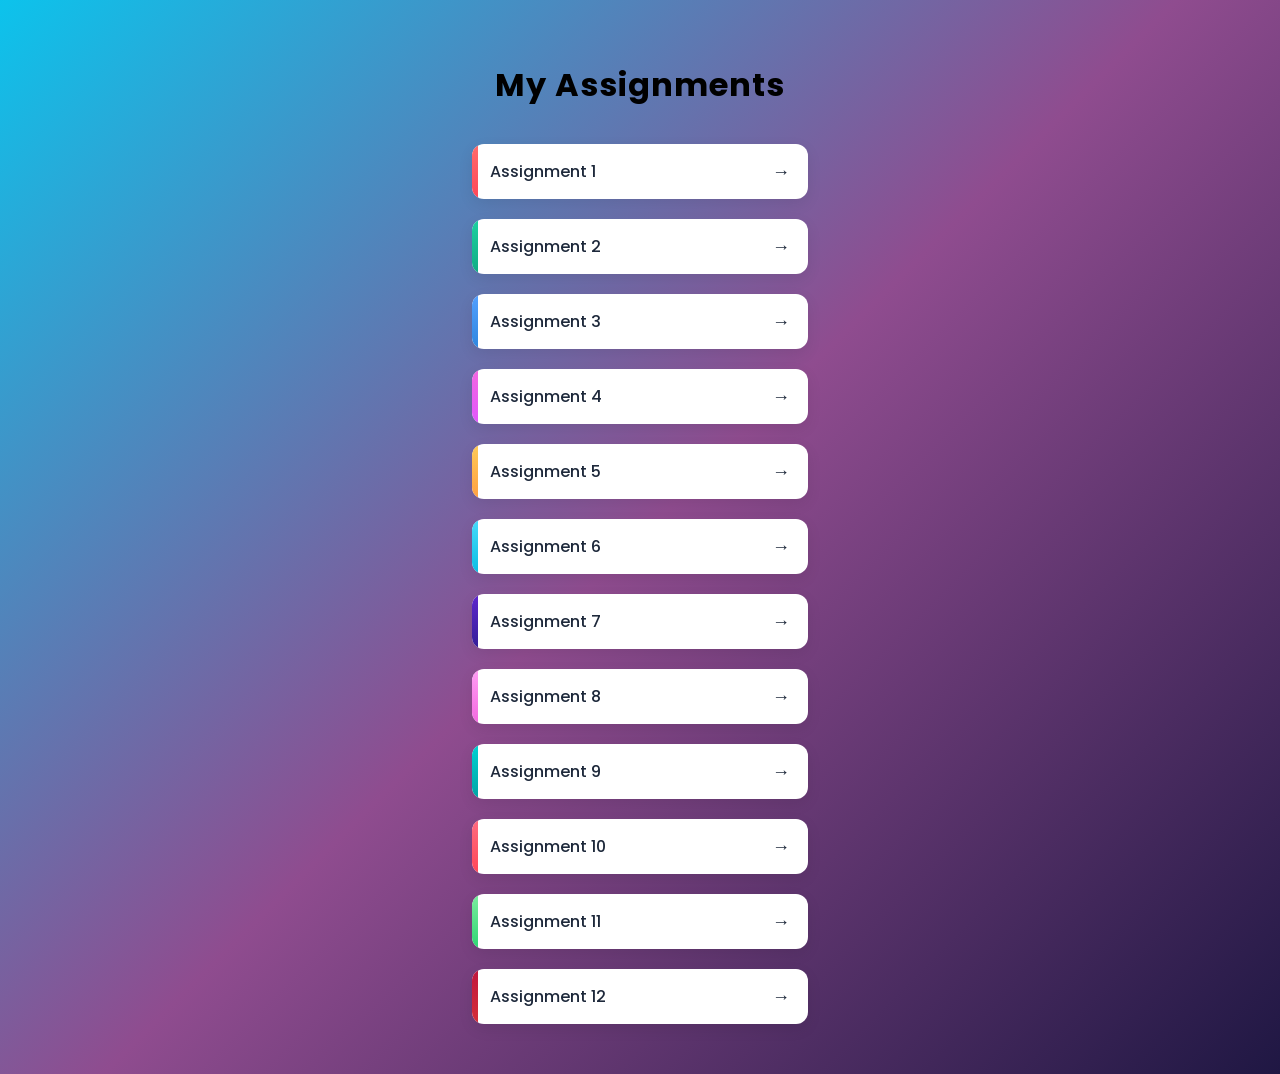
<file: index.html>
<!DOCTYPE html>
<html lang="en">
<head>
    <meta charset="UTF-8">
    <meta name="viewport" content="width=device-width, initial-scale=1.0">
    <title>Assignments</title>

    <link href="https://fonts.googleapis.com/css2?family=Poppins:wght@300;400;500;600&display=swap" rel="stylesheet">

    <style>
        body {
            margin: 0;
            font-family: 'Poppins', sans-serif;
            background: linear-gradient(135deg, #0cc3ec, #8f4c8f, #1f1743);
            display: flex;
            flex-direction: column;
            align-items: center;
            padding: 40px 20px;
        }

        h1 {
            margin-bottom: 25px;
            color: #000000;
            letter-spacing: 1px;
        }

        a {
            width: 300px;
            text-decoration: none;
            color: #1e293b;
            background: white;
            margin: 10px 0;
            padding: 14px 18px;
            border-radius: 12px;
            font-weight: 500;

            display: flex;
            justify-content: space-between;
            align-items: center;

            box-shadow: 0 5px 15px rgba(0,0,0,0.08);
            transition: all 0.3s ease;
            position: relative;
            overflow: hidden;
        }

        /* colorful left borders */
        a:nth-child(2)::before { background: linear-gradient(#ff6b6b, #ff4757); }
        a:nth-child(3)::before { background: linear-gradient(#1dd1a1, #10ac84); }
        a:nth-child(4)::before { background: linear-gradient(#54a0ff, #2e86de); }
        a:nth-child(5)::before { background: linear-gradient(#f368e0, #e056fd); }
        a:nth-child(6)::before { background: linear-gradient(#feca57, #ff9f43); }
        a:nth-child(7)::before { background: linear-gradient(#48dbfb, #0abde3); }
        a:nth-child(8)::before { background: linear-gradient(#5f27cd, #341f97); }
        a:nth-child(9)::before { background: linear-gradient(#ff9ff3, #f368e0); }
        a:nth-child(10)::before { background: linear-gradient(#00d2d3, #01a3a4); }
        a:nth-child(11)::before { background: linear-gradient(#ff6b81, #ff4757); }
        a:nth-child(12)::before { background: linear-gradient(#7bed9f, #2ed573); }
        a:nth-child(13)::before { background: linear-gradient(#c0173f, #d52e39); }

        a::before {
            content: "";
            position: absolute;
            left: 0;
            top: 0;
            height: 100%;
            width: 6px;
            border-radius: 12px 0 0 12px;
        }

        a span {
            font-size: 18px;
            transition: 0.3s;
        }

        a:hover {
            transform: translateY(-4px) scale(1.02);
            box-shadow: 0 10px 25px rgba(0,0,0,0.15);
        }

        a:hover span {
            transform: translateX(6px);
        }
    </style>
</head>

<body>

    <h1>My Assignments</h1>
    <a href="assignment2.html">Assignment 1 <span>→</span></a>
    <a href="assignment3.html">Assignment 2 <span>→</span></a>
    <a href="assignment4.html">Assignment 3 <span>→</span></a>
    <a href="assignment5.html">Assignment 4 <span>→</span></a>
    <a href="assignment6.html">Assignment 5 <span>→</span></a>
    <a href="assignment7.html">Assignment 6 <span>→</span></a>
    <a href="assignment8.html">Assignment 7 <span>→</span></a>
    <a href="assignment9.html">Assignment 8 <span>→</span></a>
    <a href="assignment10.html">Assignment 9 <span>→</span></a>
    <a href="Books_Assignment11.xml">Assignment 10 <span>→</span></a>
    <a href="cat_assignment12.xml">Assignment 11 <span>→</span></a>
    <a href="students_assignment13.xml">Assignment 12 <span>→</span></a>

</body>
</html>
</file>
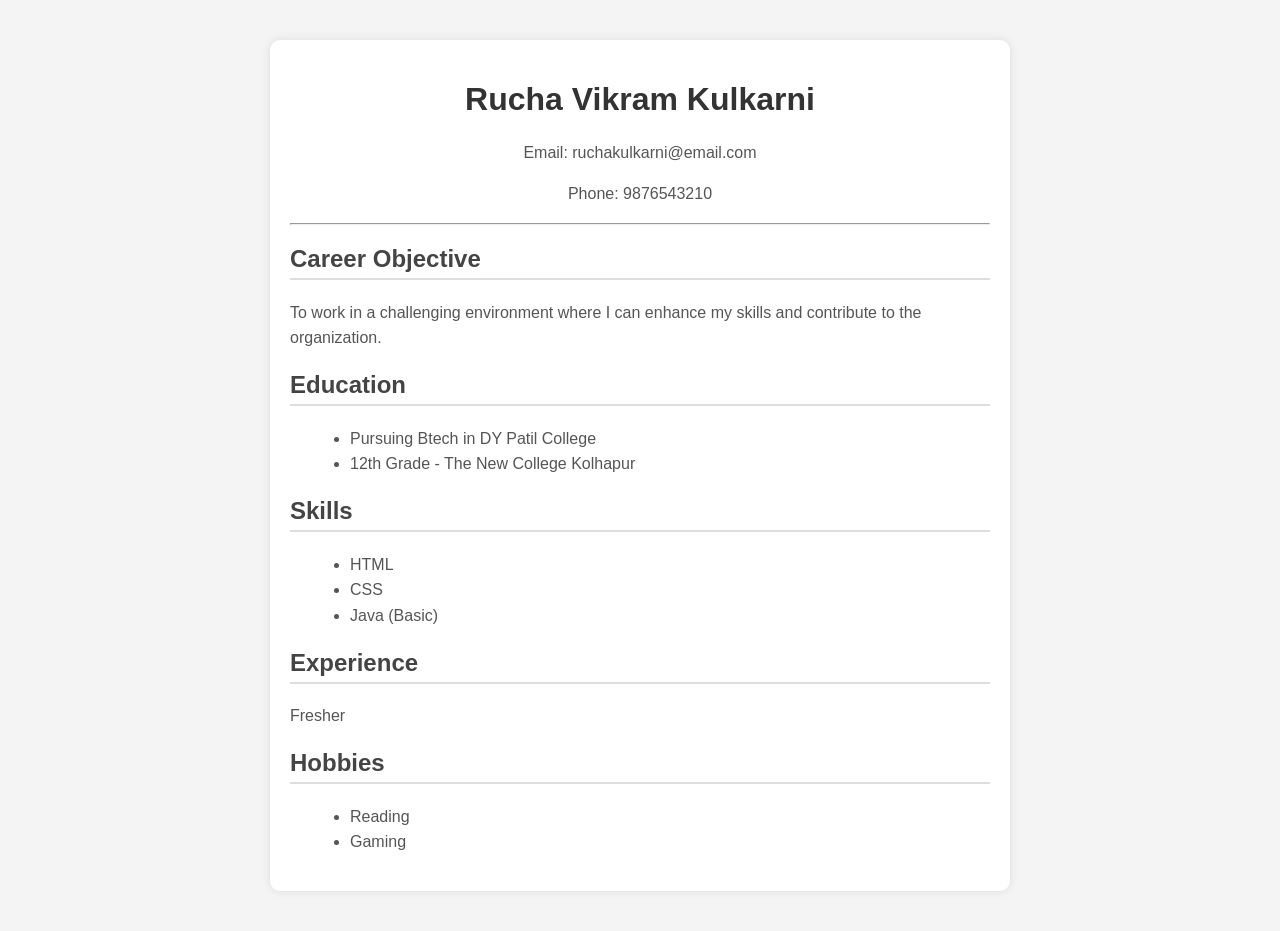
<file: assignment10.html>
<!DOCTYPE html>
<html>
<head>
    <title>My Resume</title>
    <style>
        body {
            font-family: Arial, sans-serif;
            margin: 40px;
            background-color: #f4f4f4;
        }
        .container {
            background: white;
            padding: 20px;
            border-radius: 10px;
            max-width: 700px;
            margin: auto;
            box-shadow: 0 0 10px rgba(0,0,0,0.1);
        }
        h1 {
            text-align: center;
            color: #333;
        }
        h2 {
            color: #444;
            border-bottom: 2px solid #ddd;
            padding-bottom: 5px;
        }
        p, li {
            color: #555;
            line-height: 1.6;
        }
        ul {
            margin-left: 20px;
        }
        .contact {
            text-align: center;
        }
    </style>
</head>
<body>

<div class="container">

<h1>Rucha Vikram Kulkarni</h1>

<div class="contact">
    <p>Email: ruchakulkarni@email.com</p>
    <p>Phone: 9876543210</p>
</div>

<hr>

<h2>Career Objective</h2>
<p>To work in a challenging environment where I can enhance my skills and contribute to the organization.</p>

<h2>Education</h2>
<ul>
    <li>Pursuing Btech in DY Patil College</li>
    <li>12th Grade - The New College Kolhapur</li>
</ul>

<h2>Skills</h2>
<ul>
    <li>HTML</li>
    <li>CSS</li>
    <li>Java (Basic)</li>
</ul>

<h2>Experience</h2>
<p>Fresher</p>

<h2>Hobbies</h2>
<ul>
    <li>Reading</li>
    <li>Gaming</li>
</ul>

</div>

</body>
</html>
</file>
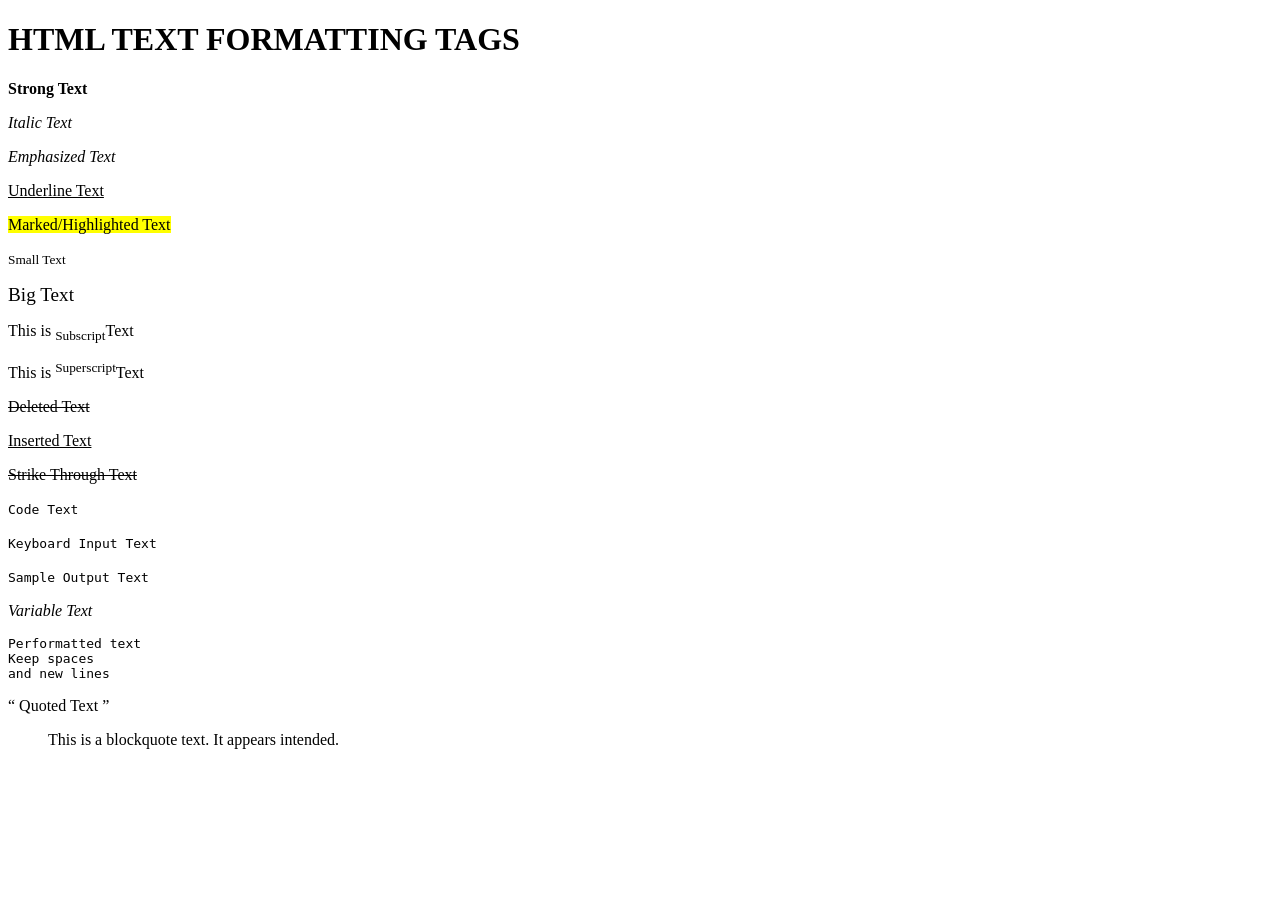
<file: assignment3.html>
<!DOCTYPE html>
<html>
<head>
<title> HTML Text Formatting </title>
</head>
<body>
<h1> HTML TEXT FORMATTING TAGS </h1>
<p><strong> Strong Text </strong></p>
<p><i> Italic Text </i></p>
<p><em> Emphasized Text </em></p>
<p><u> Underline Text </u></p>
<p><mark> Marked/Highlighted Text </mark><p>
<p><small> Small Text </small></p>
<p><big> Big Text </big></p>
<p>This is <sub> Subscript</sub>Text</p>
<p>This is <sup> Superscript</sup>Text</p>
<p><del> Deleted Text </del></p>
<p><ins> Inserted Text </ins></p>
<p><strike> Strike Through Text </strike></p>
<p><code> Code Text </code></p>
<p><kbd> Keyboard Input Text </kbd></p>
<p><samp> Sample Output Text </samp></p>
<p><var> Variable Text </var></p>
<p><pre>
Performatted text
Keep spaces
and new lines
</pre></p>
<p><q> Quoted Text </q></p>
<p><blockquote>
This is a blockquote text.
It appears intended.
</blockquote></p>
</body>
</html>
</file>
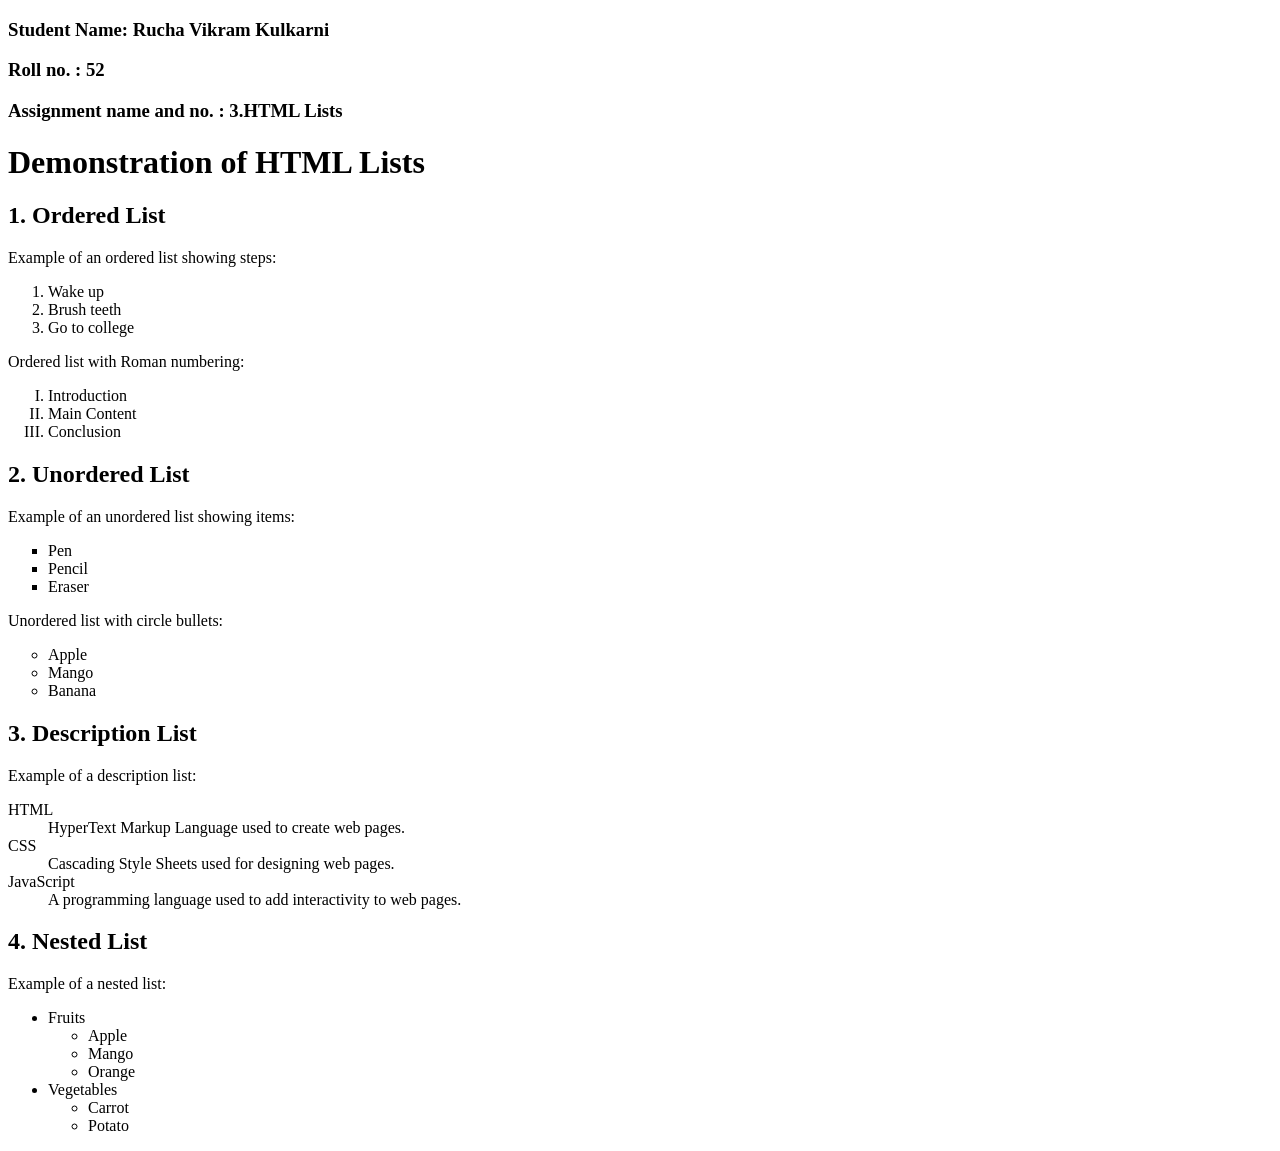
<file: assignment4.html>
<!DOCTYPE html>
<html>
<head>
<title>HTML Lists Demonstration</title>
</head>
<body>
    <h3>Student Name: Rucha Vikram Kulkarni</h3>
    <h3> Roll no. : 52</h3> <h3> Assignment name and no. : 3.HTML Lists</h3>
<h1>Demonstration of HTML Lists</h1>
<!-- Ordered List -->
<h2>1. Ordered List</h2>
<p>Example of an ordered list showing steps:</p>
<ol type="1">
<li>Wake up</li>
<li>Brush teeth</li>
<li>Go to college</li>
</ol>
<p>Ordered list with Roman numbering:</p>
<ol type="I">
<li>Introduction</li>
<li>Main Content</li>
<li>Conclusion</li>
</ol>
<!-- Unordered List -->
<h2>2. Unordered List</h2>
<p>Example of an unordered list showing items:</p>
<ul type="square">
<li>Pen</li>
<li>Pencil</li>
<li>Eraser</li>
</ul>
<p>Unordered list with circle bullets:</p>
<ul type="circle">
<li>Apple</li>
<li>Mango</li>
<li>Banana</li>
</ul>
<!-- Description List -->
<h2>3. Description List</h2>
<p>Example of a description list:</p>
<dl>
<dt>HTML</dt>
<dd>HyperText Markup Language used to create web pages.</dd>
<dt>CSS</dt>
<dd>Cascading Style Sheets used for designing web pages.</dd>
<dt>JavaScript</dt>
<dd>A programming language used to add interactivity to web pages.</dd>
</dl>
<!-- Nested List -->
<h2>4. Nested List</h2>
<p>Example of a nested list:</p>
<ul>
<li>Fruits
<ul>
<li>Apple</li>
<li>Mango</li>
<li>Orange</li>
</ul>
</li>
<li>Vegetables
<ul>
<li>Carrot</li>
<li>Potato</li>
</ul>
</li>
</ul>
</body>
</html>
</file>
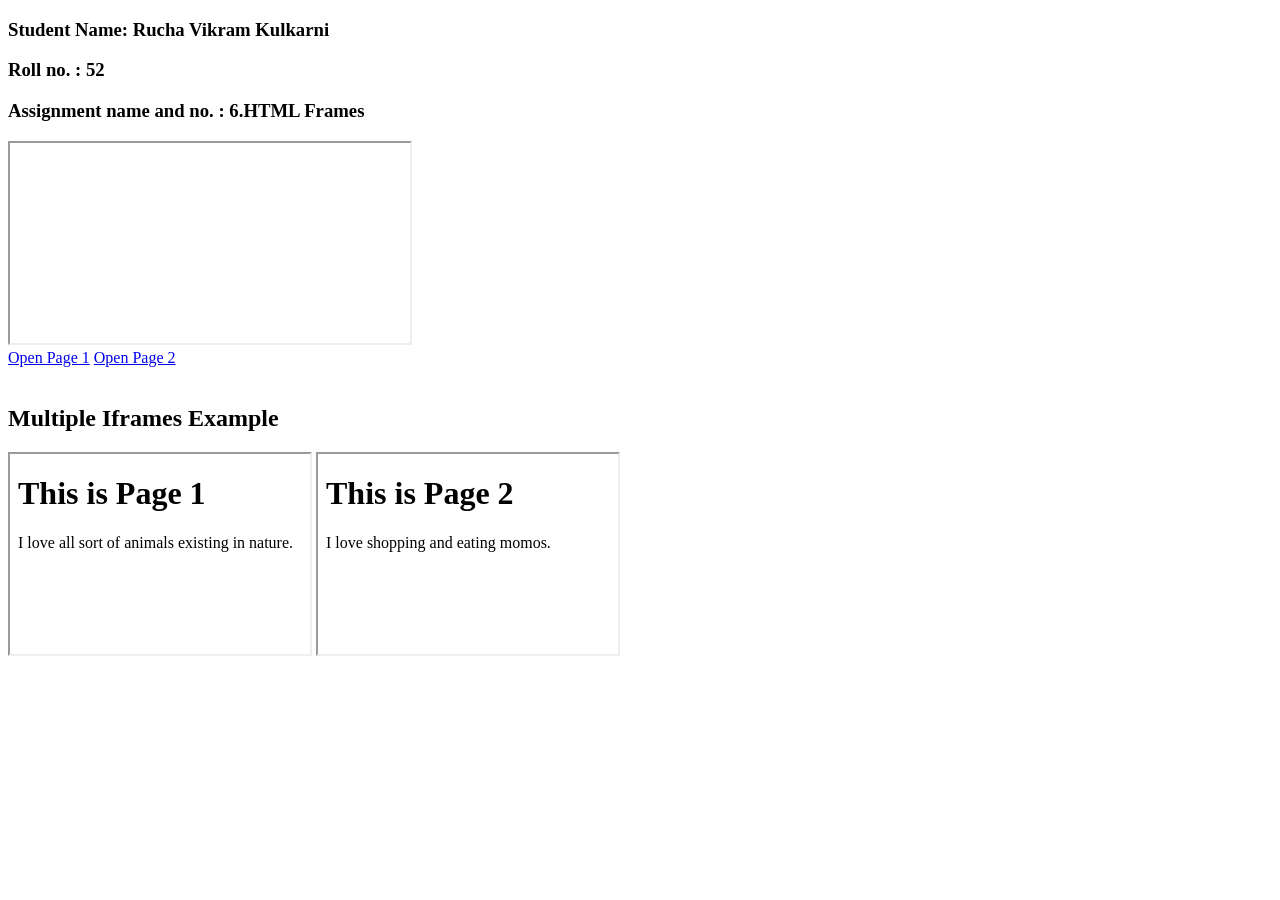
<file: assignment6.html>
<!DOCTYPE html>
<html>
    <title>I frames demonstration</title>
<body>
 <h3>Student Name: Rucha Vikram Kulkarni</h3>
    <h3> Roll no. : 52</h3> <h3> Assignment name and no. : 6.HTML Frames </h3>
<iframe name="frame1" width="400" height="200"></iframe>
<br>
<a href="page1.html" target="frame1">Open Page 1</a>
<a href="page2.html" target="frame1">Open Page 2</a>


<br><br>

<h2>Multiple Iframes Example</h2>

<iframe src="page1.html" width="300" height="200"></iframe>
<iframe src="page2.html" width="300" height="200"></iframe>



</body>
</html>
</file>
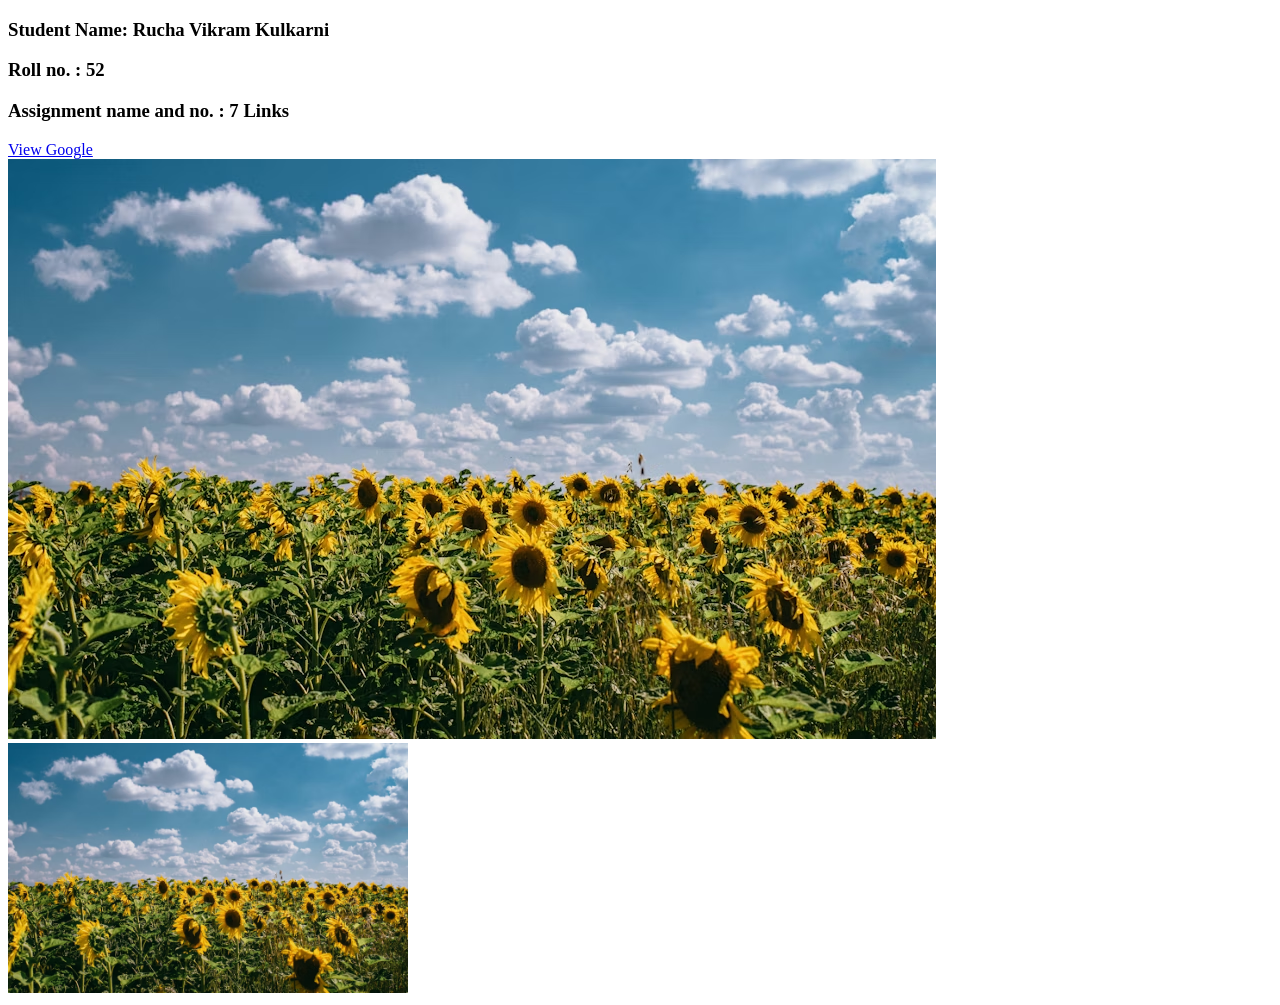
<file: assignment7.html>
<!DOCTYPE html>
<html>
<head>
<title>HTML LINK TYPES</title>
</head>

<body>
    <h3>Student Name: Rucha Vikram Kulkarni</h3>
    <h3> Roll no. : 52</h3> <h3> Assignment name and no. : 7 Links</h3>

<a href="https://www.google.com/">View Google</a><br>

<a href="https://www.google.com/">
<img src="sunflower.jpg" alt="Home Image">
</a>
<br>

<img src="sunflower.jpg" usemap="#imagemap" width="400">

<map name="imagemap">
   <area shape="rect" coords="0,0,100,100" href="https://www.google.com/">
   <area shape="rect" coords="100,0,200,100" href="https://www.facebook.com/">
</map>

</body>
</html>
</file>
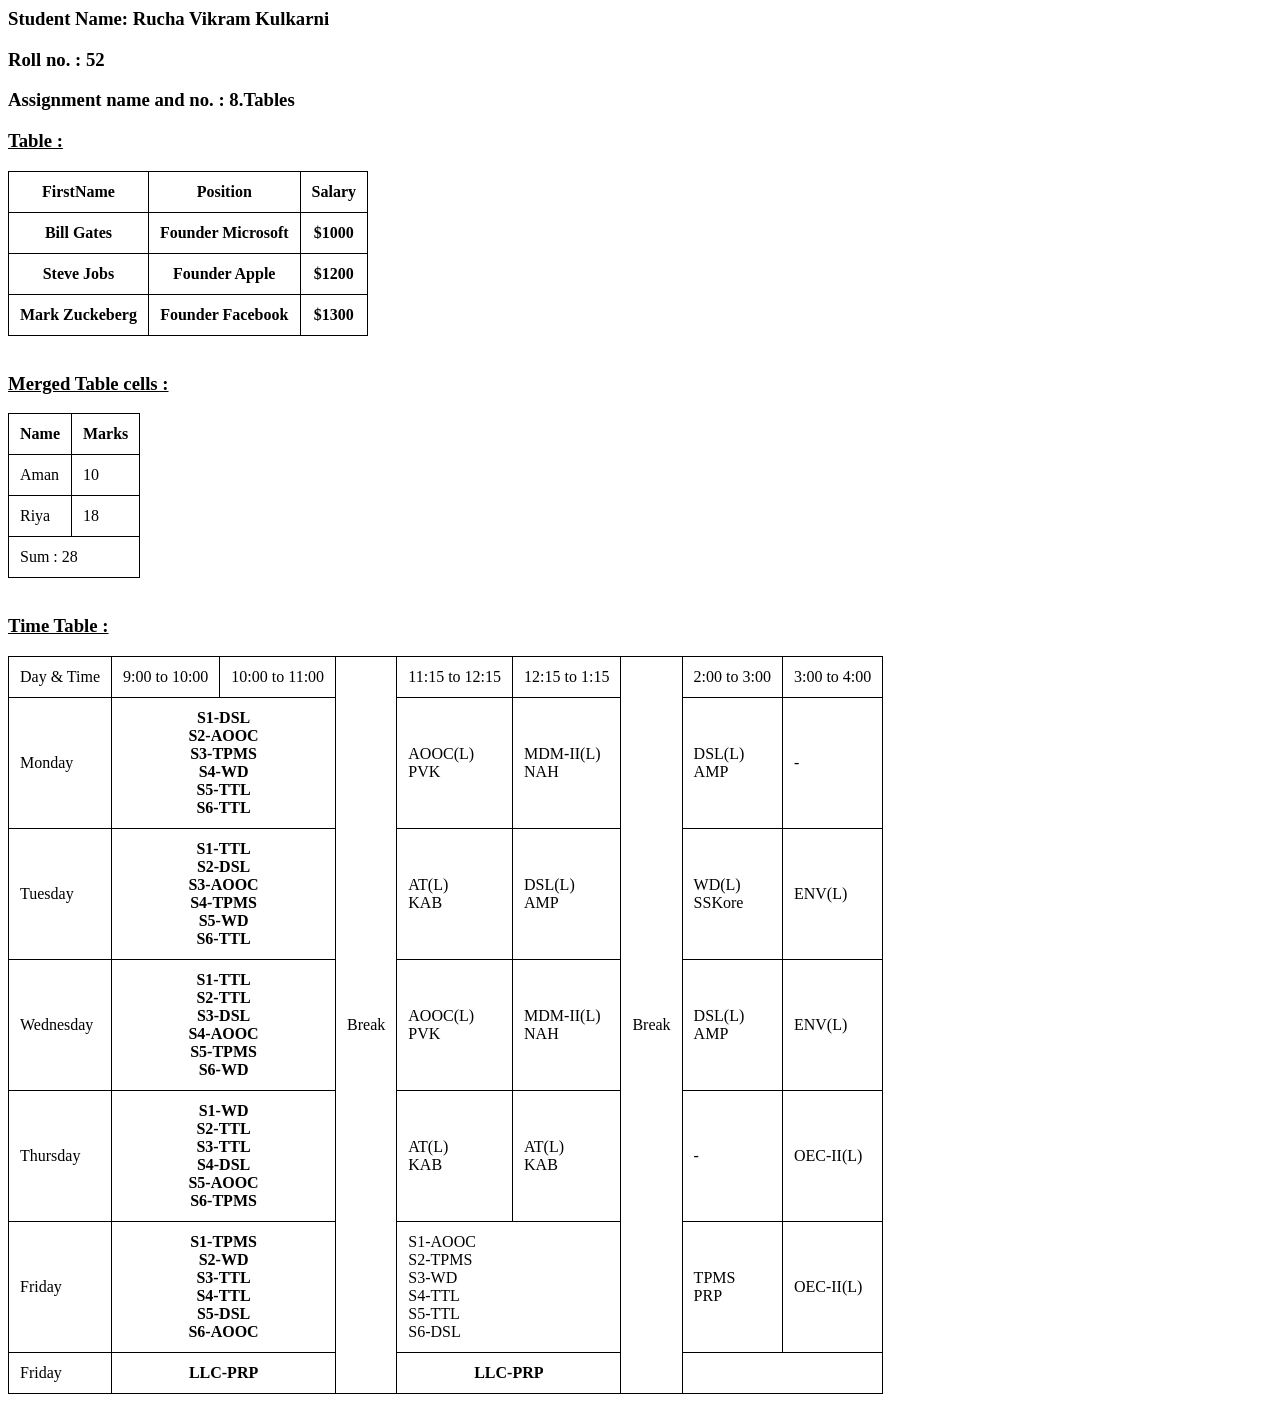
<file: assignment8.html>
<html>
    <head>
    <title>
        Table 
    </title>
    <style>
        table,
        th,
        td{
            border: 1px solid black;
            border-collapse: collapse;
        }
        th,td{
            padding: 11px;
        }
    </style>
    </head>
    <body>
         <h3>Student Name: Rucha Vikram Kulkarni</h3>
    <h3> Roll no. : 52</h3> <h3> Assignment name and no. : 8.Tables</h3>
        <h3><u>Table :</u></h3>
    <table>
        <tr>
            <th>FirstName</th>
            <th>Position</th>
            <th>Salary</th>
        </tr>
           <th>Bill Gates</th>
           <th>Founder Microsoft</th>
           <th>$1000</th>
        <tr>
          <th>Steve Jobs</th>
          <th>Founder Apple</th>
          <th>$1200</th>
        </tr>
        <tr>
            <th>Mark Zuckeberg</th>
            <th>Founder Facebook</th>
            <th>$1300</th>
        </tr>
    </table>
    <br>

    <h3><u>Merged Table cells :</u></h3>
    <table>
        <tr>
            <th>Name</th>
            <th>Marks</th>
        </tr>

        <tr>
           <td>Aman</td>
           <td>10</td>
       </tr>

       <tr>
        <td>Riya</td>
        <td>18</td>
       </tr>
        
       <tr>
        <td colspan="2">Sum : 28</td>
       </tr>
    </table>
    <br>
    
     
    <h3><u>Time Table :</u></h3>
    <table>
        <tr>
           <td>Day & Time</td>
           <td>9:00 to 10:00</td>
           <td>10:00 to 11:00</td>
           <td rowspan="7">Break</td>
           <td>11:15 to 12:15</td>
           <td>12:15 to 1:15</td>
           <td rowspan="7">Break</td>
           <td>2:00 to 3:00</td>
           <td>3:00 to 4:00</td>
        </tr>

        <tr>
            <td >Monday</td>
            <th colspan="2">S1-DSL<br>
                S2-AOOC<br>
                S3-TPMS<br>
                S4-WD<br>
                S5-TTL<br>
                S6-TTL<br>
            </th>
            <td>AOOC(L)<br>PVK</td>
            <td>MDM-II(L)<br>NAH</td>
            <td>DSL(L)<br>AMP</td>
            <td>-</td>
        </tr>

        <tr>
            <td>Tuesday</td>
            <th colspan="2">S1-TTL<br>
                S2-DSL<br>
                S3-AOOC<br>
                S4-TPMS<br>
                S5-WD<br>
                S6-TTL<br>
            </th>
            <td>AT(L)<br>KAB</td>
            <td>DSL(L)<br>AMP</td>
            <td>WD(L)<br>SSKore</td>
            <td>ENV(L)</td>
        </tr>

        <tr>
            <td>Wednesday</td>
            <th colspan="2">S1-TTL<br>
               S2-TTL<br>
               S3-DSL<br>
               S4-AOOC<br>
               S5-TPMS<br>
               S6-WD<br>
            </th>
            <td>AOOC(L)<br>PVK</td>
            <td>MDM-II(L)<br>NAH</td>
            <td>DSL(L)<br>AMP</td>
            <td>ENV(L)</td>
        </tr>
       
        <tr>
            <td>Thursday</td>
            <th colspan="2">S1-WD<br>
            S2-TTL<br>
            S3-TTL<br>
            S4-DSL<br>
            S5-AOOC<br>
            S6-TPMS<br>
        </th>
        <td>AT(L)<br>KAB</td>
        <td>AT(L)<br>KAB</td>
        <td>-</td>
        <td>OEC-II(L)</td>
        </tr>

        <tr>
            <td>Friday</td>
            <th colspan="2">S1-TPMS<br>
                S2-WD<br>
                S3-TTL<br>
                S4-TTL<br>
                S5-DSL<br>
                S6-AOOC<br>
            </th>
            <td  colspan="2">S1-AOOC<br>
                S2-TPMS<br>
                S3-WD<br>
                S4-TTL<br>
                S5-TTL<br>
                S6-DSL<br>
            </th>
            </td>
            <td>TPMS<br>PRP</td>
            <td>OEC-II(L)<br></td>
         </tr>

         <tr>
            <td>Friday</td>
            <th colspan="2">LLC-PRP</th>
            <th colspan="2">LLC-PRP</th>
         </tr>
         
    </table>
    </body>
</html>
</file>
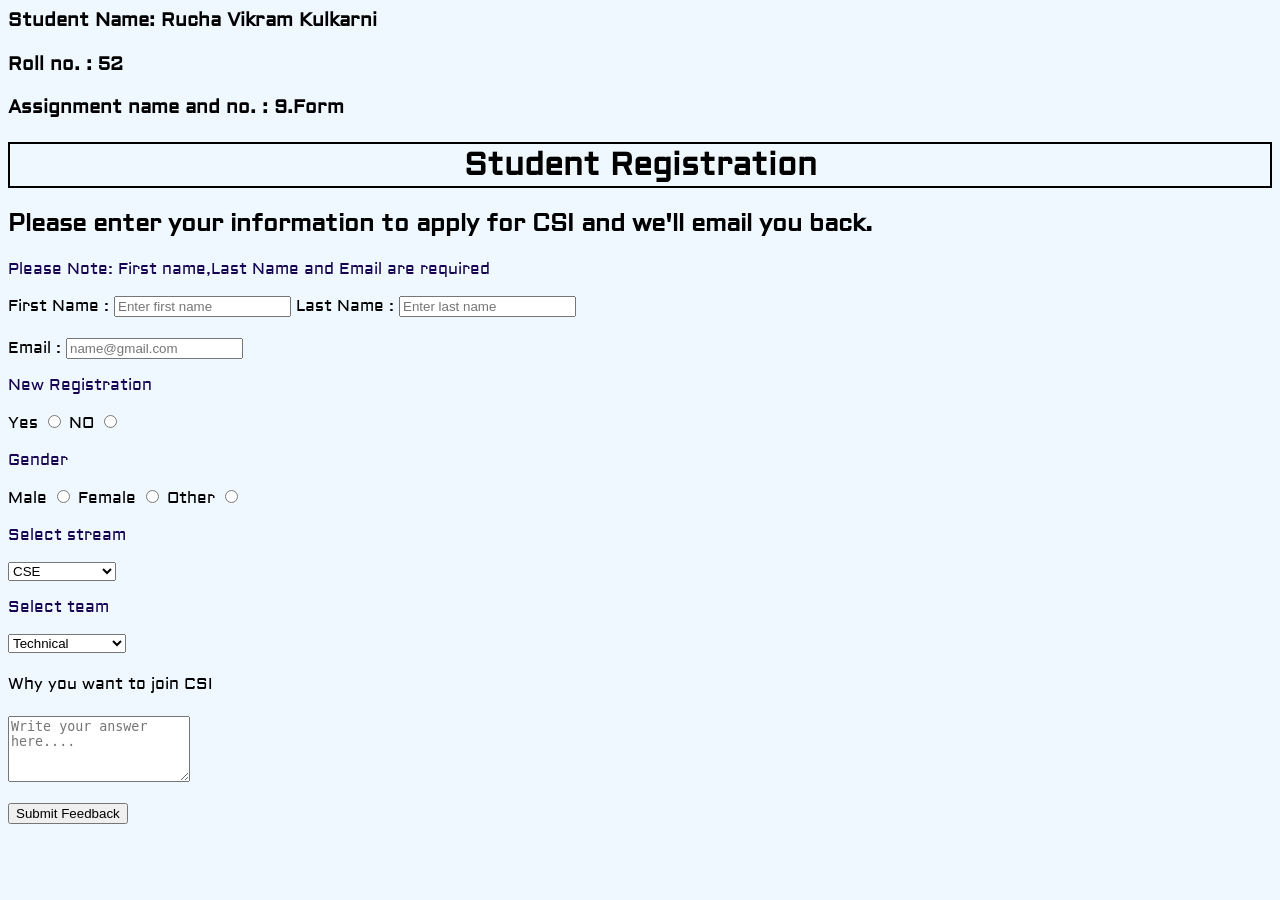
<file: assignment9.html>
<DOCTYPE html>
<html lang="en" dir="ltr">
    <head>
        <meta charset="utf-8">
        <title>Form Page</title>
        <link href="https://fonts.googleapis.com/css2?family=Aldrich&display=swap" rel="stylesheet">
        </head>
        <style>
            body 
            {
              background-color: aliceblue;
              font-family: "Aldrich", sans-serif;
              font-weight: 400;
            }

            h1{
                color: black;
                border: 2px solid black;
                text-align: center;
            }

            h2{
                color: black;
            }
            p{
                color: rgb(23, 5, 82);
            }
            textarea{
                color: gray;
                border: 4;
            }
            </style>
    <body>
         <h3>Student Name: Rucha Vikram Kulkarni</h3>
    <h3> Roll no. : 52</h3> <h3> Assignment name and no. : 9.Form</h3>
        <h1> Student Registration </h1>
        <h2> Please enter your information to apply for CSI and we'll email you back.</h2>
        <form method="get">
            <p>Please Note: First name,Last Name and Email are required </p>
            <label for="Fname">First Name :</label>
            <input type="text" name="Fname" placeholder="Enter first name">
            <label for="Lname">Last Name : </label>
            <input type="text" name="Lname" placeholder="Enter last name">
            <br>
            <br>
            <label for="email">Email : </label>
            <input type="email"name="Email" placeholder="name@gmail.com">
            <br>  

            <p> New Registration </p>
            <label for="new">Yes</label>
            <input type="radio" name="new" value="YES">
            <label for="new">NO</label>
            <input type ="radio" name="new" value ="NO">
            <br>

            <p> Gender</p>
            <label for = "male">Male</label>
            <input type="radio" name="gender" value="male">
            <label for = "female">Female</label>
            <input type="radio" name="gender" value="female">
            <label for = "other">Other</label>
            <input type="radio" name="gender" value="other">

            <p> Select stream </p>
            <select name ="subject">
                <option value="subject">CSE</option>
                <option value="subject">CSE-AIML</option>
                <option value="subject">CSE-DS</option>
                <option value="subject">CSE-AIML-DS</option>
            </select>

             <p> Select team </p>
            <select name ="Teams">
                <option value="team">Technical</option>
                <option value="team">Public Relations</option>
                <option value="team">Management</option>
                <option value="team">Media</option>
                <option value="team">Filmography</option>
            </select>
            <br>
            <br>

            <label>Why you want to join CSI</label><br><br>
            <textarea rows ="4" placeholder="Write your answer here.... "required></textarea>
            <br>
            <br>
            <input type="submit" name="" value="Submit Feedback">
</file>
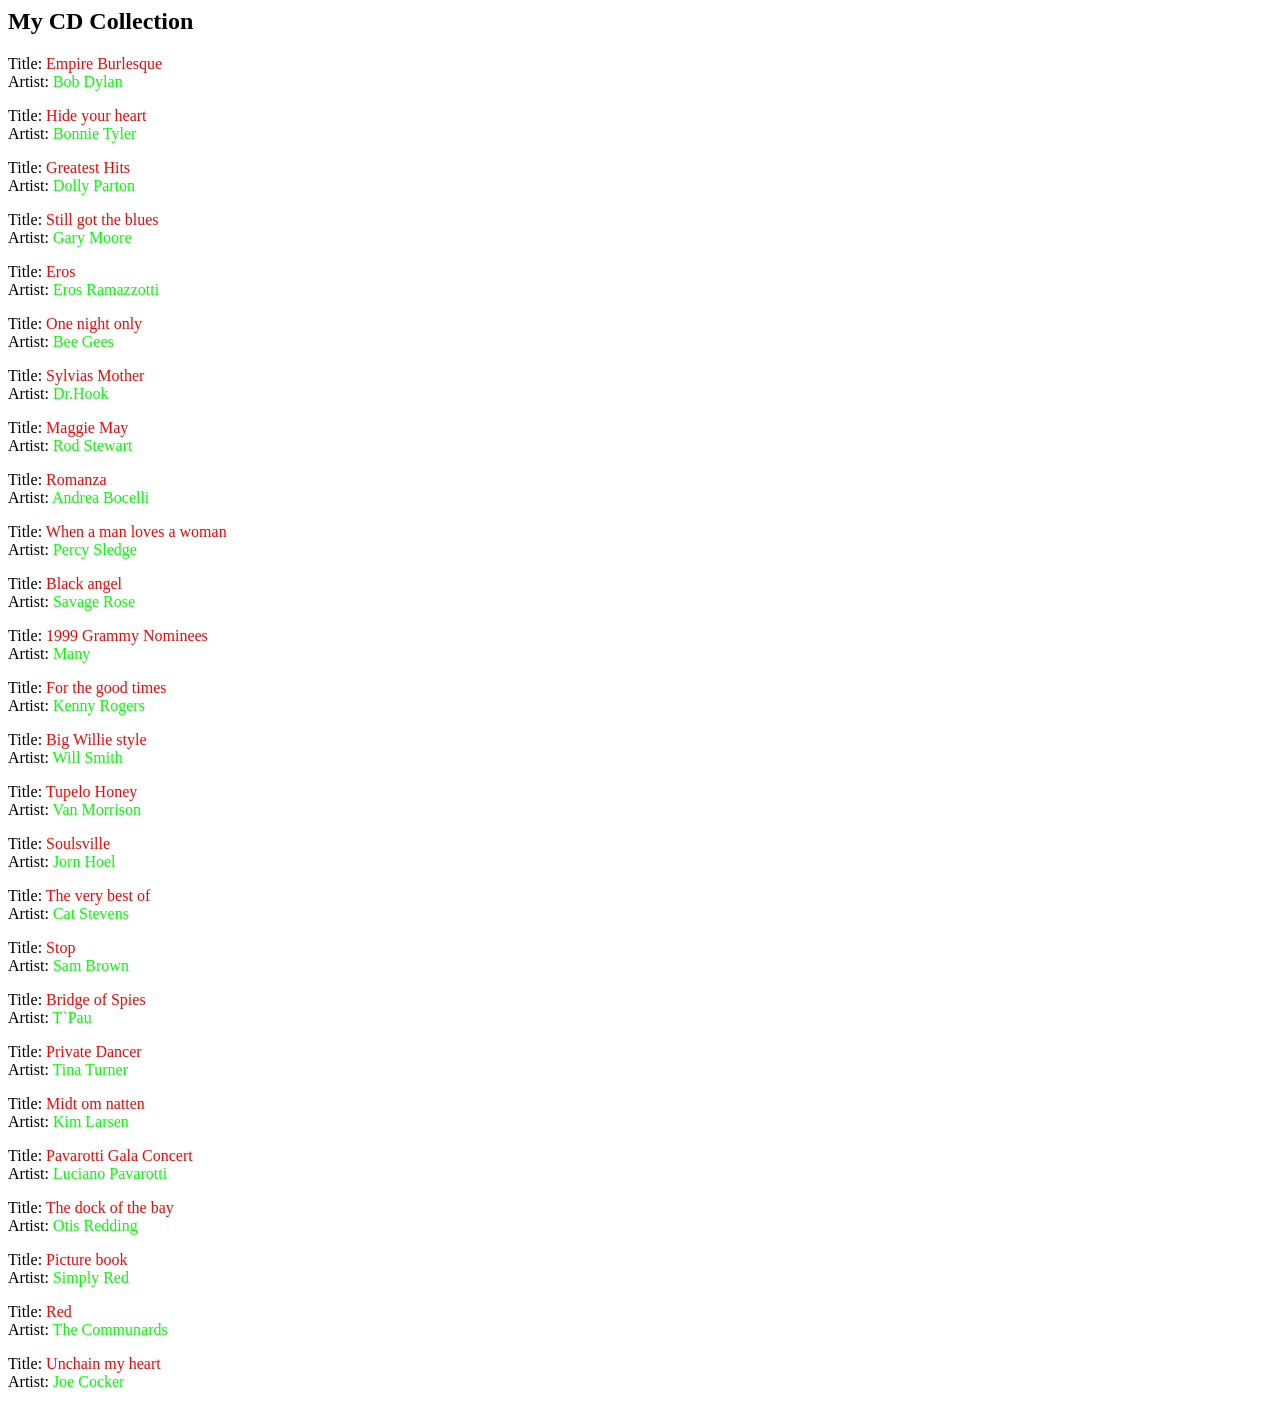
<file: cat_output.htm>
﻿<html>
  <body>
    <h2>My CD Collection</h2>
    <p>
  Title: <span style="color:#ff0000">Empire Burlesque</span><br>
  Artist: <span style="color:#00ff00">Bob Dylan</span><br></p>
    <p>
  Title: <span style="color:#ff0000">Hide your heart</span><br>
  Artist: <span style="color:#00ff00">Bonnie Tyler</span><br></p>
    <p>
  Title: <span style="color:#ff0000">Greatest Hits</span><br>
  Artist: <span style="color:#00ff00">Dolly Parton</span><br></p>
    <p>
  Title: <span style="color:#ff0000">Still got the blues</span><br>
  Artist: <span style="color:#00ff00">Gary Moore</span><br></p>
    <p>
  Title: <span style="color:#ff0000">Eros</span><br>
  Artist: <span style="color:#00ff00">Eros Ramazzotti</span><br></p>
    <p>
  Title: <span style="color:#ff0000">One night only</span><br>
  Artist: <span style="color:#00ff00">Bee Gees</span><br></p>
    <p>
  Title: <span style="color:#ff0000">Sylvias Mother</span><br>
  Artist: <span style="color:#00ff00">Dr.Hook</span><br></p>
    <p>
  Title: <span style="color:#ff0000">Maggie May</span><br>
  Artist: <span style="color:#00ff00">Rod Stewart</span><br></p>
    <p>
  Title: <span style="color:#ff0000">Romanza</span><br>
  Artist: <span style="color:#00ff00">Andrea Bocelli</span><br></p>
    <p>
  Title: <span style="color:#ff0000">When a man loves a woman</span><br>
  Artist: <span style="color:#00ff00">Percy Sledge</span><br></p>
    <p>
  Title: <span style="color:#ff0000">Black angel</span><br>
  Artist: <span style="color:#00ff00">Savage Rose</span><br></p>
    <p>
  Title: <span style="color:#ff0000">1999 Grammy Nominees</span><br>
  Artist: <span style="color:#00ff00">Many</span><br></p>
    <p>
  Title: <span style="color:#ff0000">For the good times</span><br>
  Artist: <span style="color:#00ff00">Kenny Rogers</span><br></p>
    <p>
  Title: <span style="color:#ff0000">Big Willie style</span><br>
  Artist: <span style="color:#00ff00">Will Smith</span><br></p>
    <p>
  Title: <span style="color:#ff0000">Tupelo Honey</span><br>
  Artist: <span style="color:#00ff00">Van Morrison</span><br></p>
    <p>
  Title: <span style="color:#ff0000">Soulsville</span><br>
  Artist: <span style="color:#00ff00">Jorn Hoel</span><br></p>
    <p>
  Title: <span style="color:#ff0000">The very best of</span><br>
  Artist: <span style="color:#00ff00">Cat Stevens</span><br></p>
    <p>
  Title: <span style="color:#ff0000">Stop</span><br>
  Artist: <span style="color:#00ff00">Sam Brown</span><br></p>
    <p>
  Title: <span style="color:#ff0000">Bridge of Spies</span><br>
  Artist: <span style="color:#00ff00">T`Pau</span><br></p>
    <p>
  Title: <span style="color:#ff0000">Private Dancer</span><br>
  Artist: <span style="color:#00ff00">Tina Turner</span><br></p>
    <p>
  Title: <span style="color:#ff0000">Midt om natten</span><br>
  Artist: <span style="color:#00ff00">Kim Larsen</span><br></p>
    <p>
  Title: <span style="color:#ff0000">Pavarotti Gala Concert</span><br>
  Artist: <span style="color:#00ff00">Luciano Pavarotti</span><br></p>
    <p>
  Title: <span style="color:#ff0000">The dock of the bay</span><br>
  Artist: <span style="color:#00ff00">Otis Redding</span><br></p>
    <p>
  Title: <span style="color:#ff0000">Picture book</span><br>
  Artist: <span style="color:#00ff00">Simply Red</span><br></p>
    <p>
  Title: <span style="color:#ff0000">Red</span><br>
  Artist: <span style="color:#00ff00">The Communards</span><br></p>
    <p>
  Title: <span style="color:#ff0000">Unchain my heart</span><br>
  Artist: <span style="color:#00ff00">Joe Cocker</span><br></p>
  </body>
</html>
</file>
